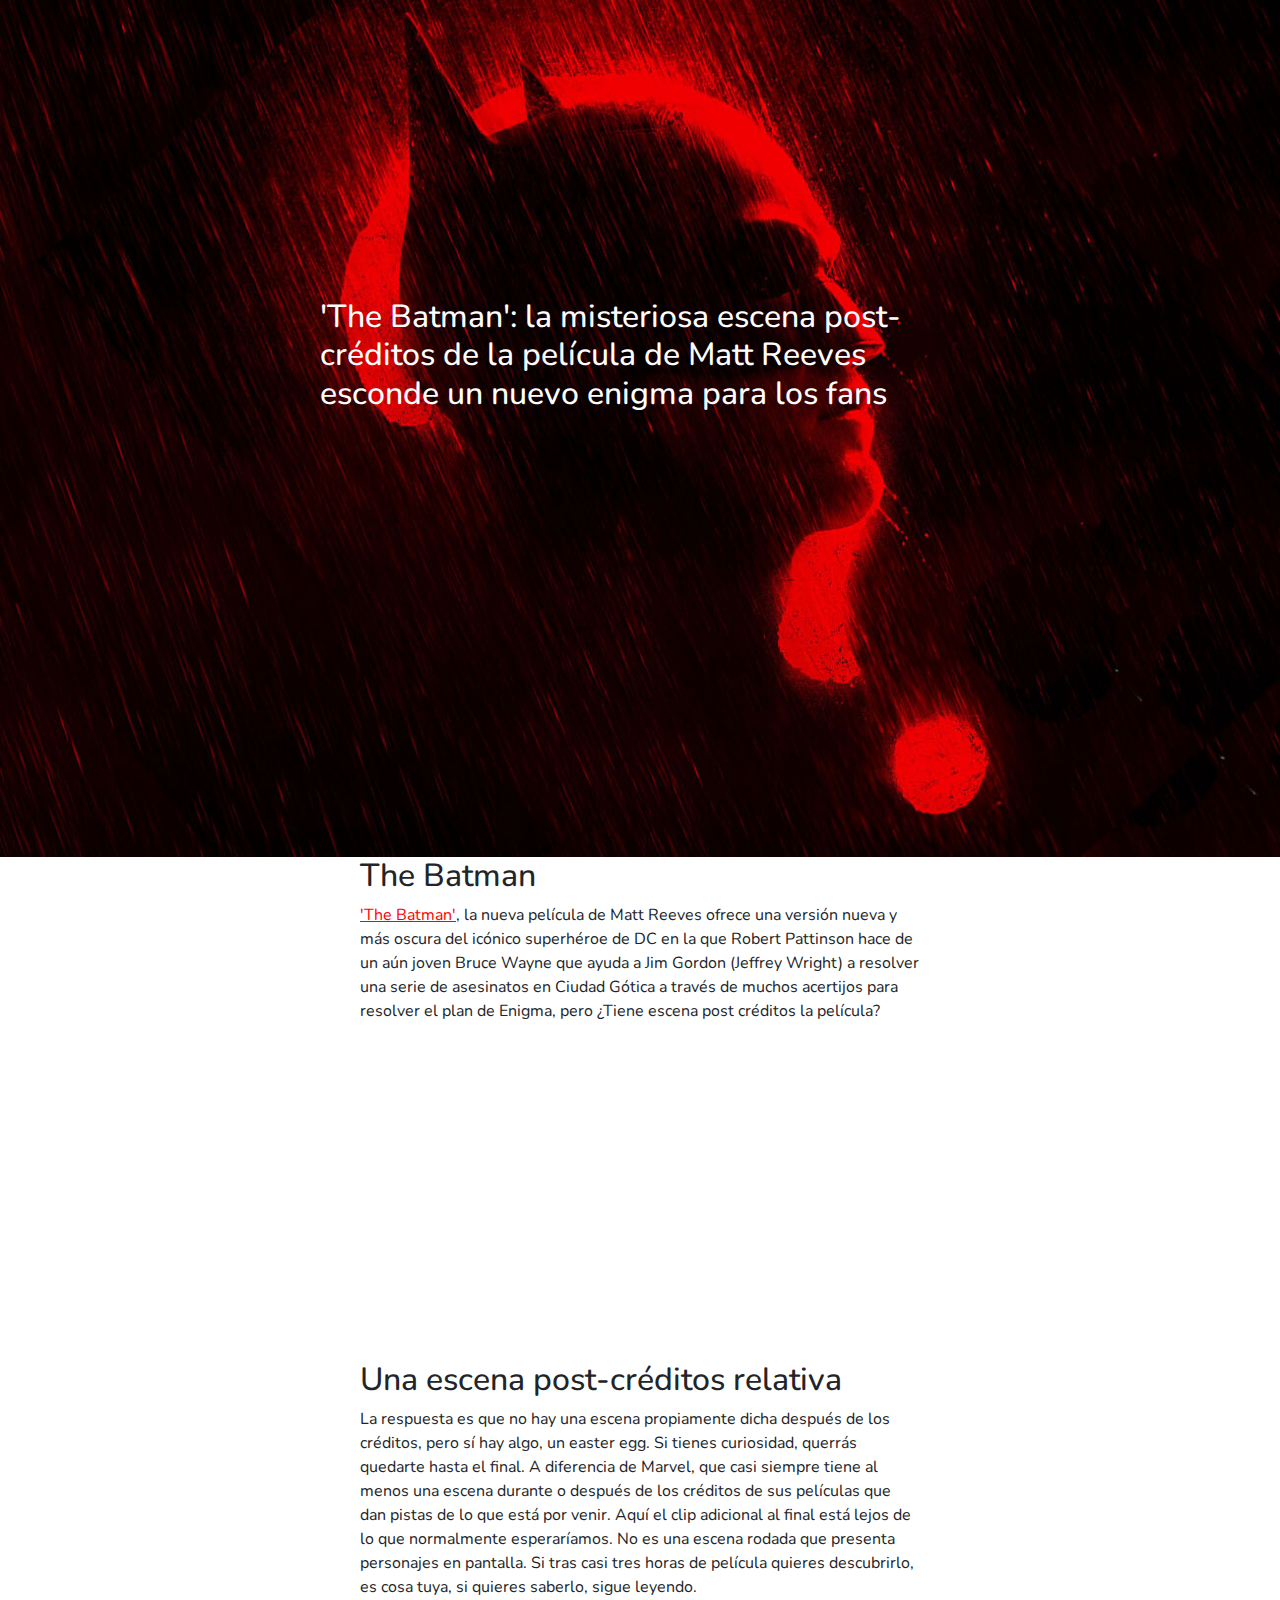
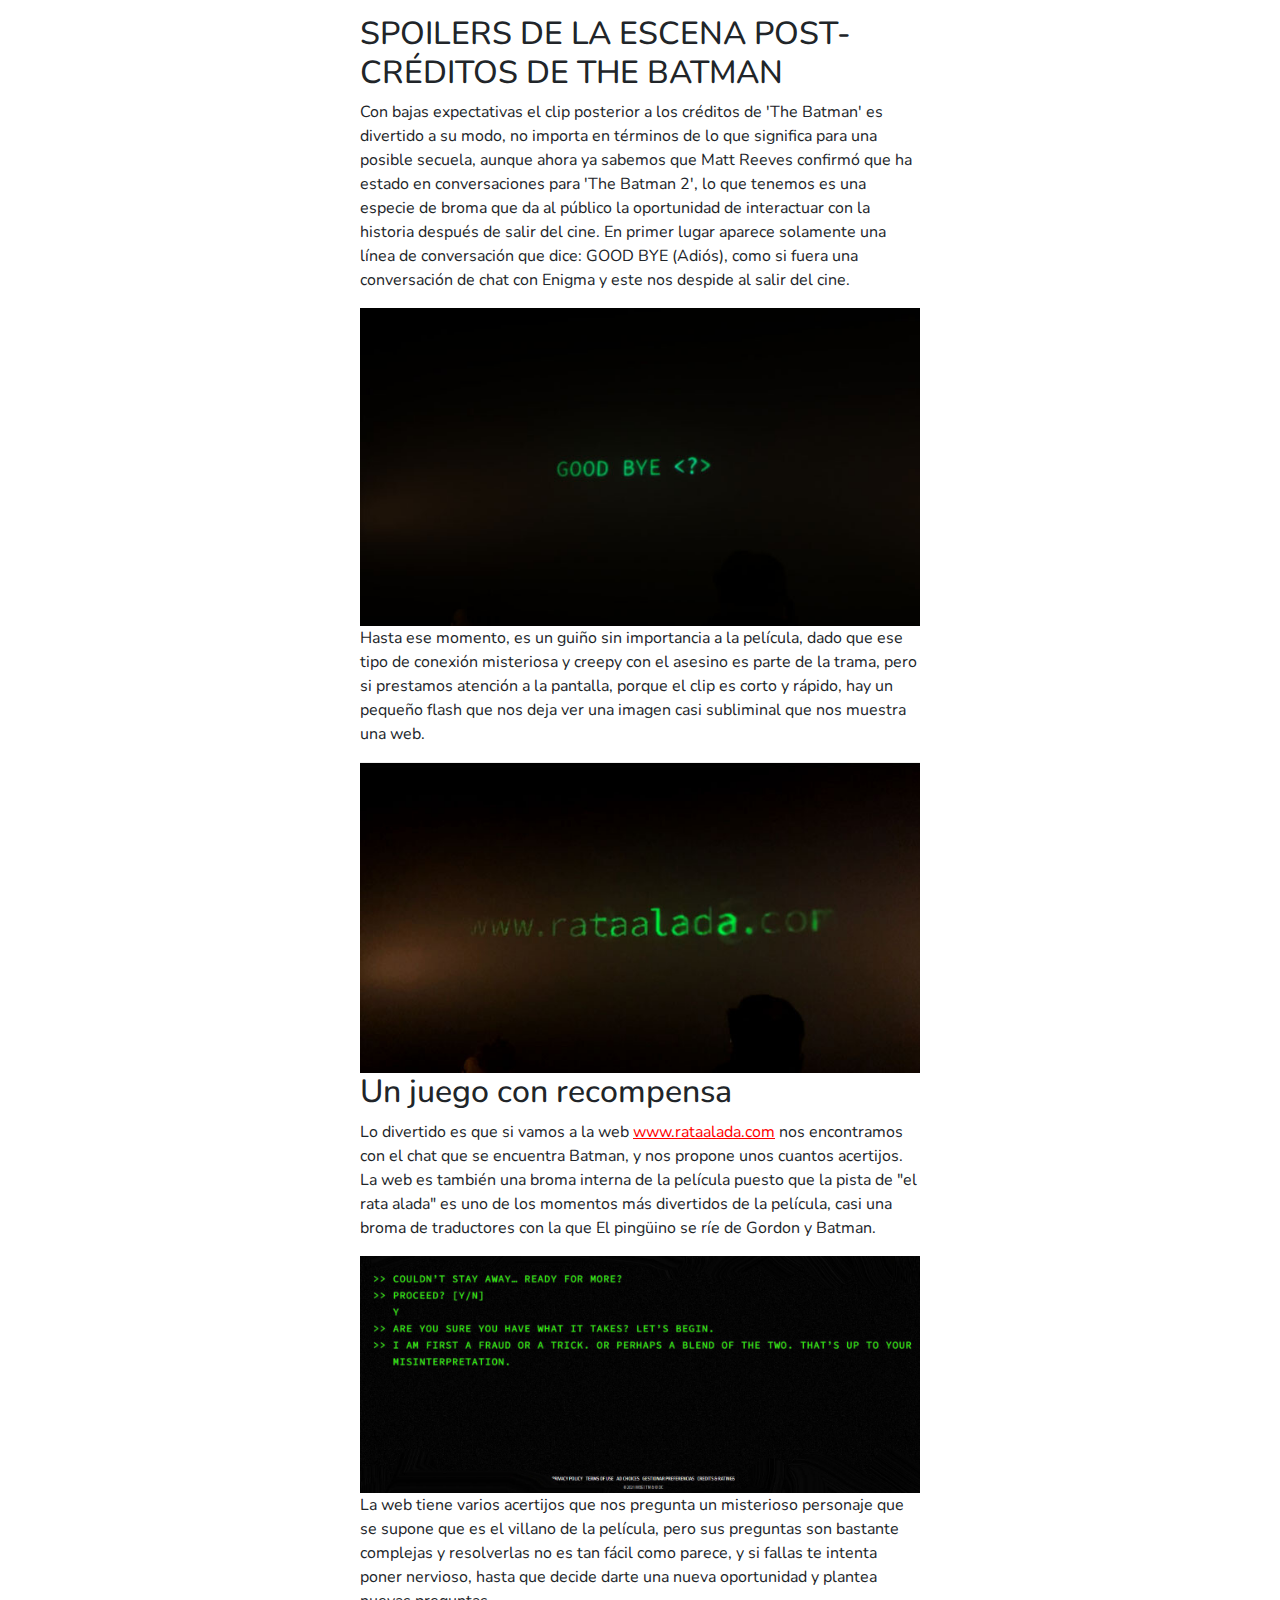
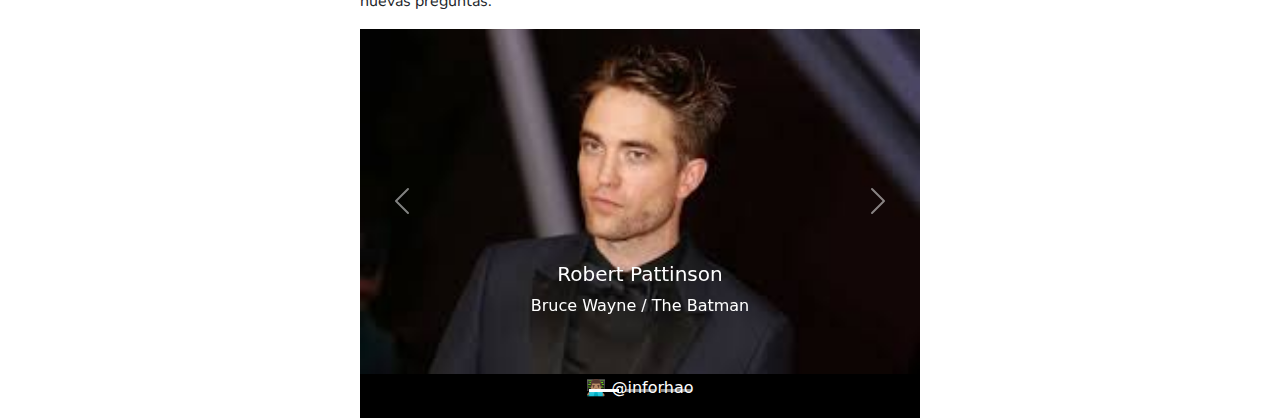
<file: index.html>
<!DOCTYPE html>
<html lang="en">
<head>
    <meta charset="UTF-8">
    <meta name="viewport" content="width=device-width, initial-scale=1.0">
    <title>The Batman</title>
    <link rel="icon" href="./img/icon.png" type="image/x-icon">   <!-- icono de la pagina web -->
    <link href="./estilo.css" rel="stylesheet" type="text/css">   <!-- para que se vinculo con el archivo css -->
    <style>         
      @import url('https://fonts.googleapis.com/css2?family=Bebas+Neue&family=Chakra+Petch:ital,wght@0,300;0,400;0,500;0,600;0,700;1,300;1,400;1,500;1,600;1,700&family=Honk:MORF,SHLN@5,66.7&family=Nunito:ital,wght@0,200..1000;1,200..1000&family=Permanent+Marker&display=swap');
      </style>          <!-- Estilos de letras de Google Fonts -->
    <link href="https://cdn.jsdelivr.net/npm/bootstrap@5.3.3/dist/css/bootstrap.min.css" rel="stylesheet" integrity="sha384-QWTKZyjpPEjISv5WaRU9OFeRpok6YctnYmDr5pNlyT2bRjXh0JMhjY6hW+ALEwIH" crossorigin="anonymous">
  </head>                     <!-- Bootstrap. carrousel -->
</head>
<body>
  
    <div class="imgfondo">
      <img src="./img/header_background.jpeg" alt="img fondo" width="100%">   <!-- para poner imagen -->
      <div class="texto-encima">
        <h2 class="letras">'The Batman': la misteriosa escena post-créditos de la película de Matt Reeves esconde un nuevo enigma para los fans</h2>
      </div>
  <div class="todo">
    <div class="letras">
      <h2>The Batman</h2>               <!-- href para poner enlace de web     target="_blank" para que se abra una pagina nueva -->
      <p><a href="https://www.imdb.com/title/tt1877830/" target="_blank" class="link">'The Batman'</a>, la nueva película de Matt Reeves ofrece una versión nueva y más oscura del icónico superhéroe de DC en la que Robert Pattinson hace de un aún joven Bruce Wayne que ayuda a Jim Gordon (Jeffrey Wright) a resolver una serie de asesinatos en Ciudad Gótica a través de muchos acertijos para resolver el plan de Enigma, pero ¿Tiene escena post créditos la película?</p>
    </div>

    <iframe width="560" height="315" src="https://www.youtube.com/embed/IqRRLA6pZvo?si=Hm6MRx3tjzgbMMtn" title="YouTube video player" frameborder="0" allow="accelerometer; autoplay; clipboard-write; encrypted-media; gyroscope; picture-in-picture; web-share" referrerpolicy="strict-origin-when-cross-origin" allowfullscreen></iframe>

    <div class="letras">
      <h2>Una escena post-créditos relativa</h2>
      <p>La respuesta es que no hay una escena propiamente dicha después de los créditos, pero sí hay algo, un easter egg. Si tienes curiosidad, querrás quedarte hasta el final. A diferencia de Marvel, que casi siempre tiene al menos una escena durante o después de los créditos de sus películas que dan pistas de lo que está por venir. Aquí el clip adicional al final está lejos de lo que normalmente esperaríamos. No es una escena rodada que presenta personajes en pantalla. Si tras casi tres horas de película quieres descubrirlo, es cosa tuya, si quieres saberlo, sigue leyendo.</p>
      <h2>SPOILERS DE LA ESCENA POST-CRÉDITOS DE THE BATMAN</h2>
      <p>Con bajas expectativas el clip posterior a los créditos de 'The Batman' es divertido a su modo, no importa en términos de lo que significa para una posible secuela, aunque ahora ya sabemos que Matt Reeves confirmó que ha estado en conversaciones para 'The Batman 2', lo que tenemos es una especie de broma que da al público la oportunidad de interactuar con la historia después de salir del cine. En primer lugar aparece solamente una línea de conversación que dice: GOOD BYE (Adiós), como si fuera una conversación de chat con Enigma y este nos despide al salir del cine.</p>
        <img src="./img/img_1.jpeg" alt="img 1">
      <p>Hasta ese momento, es un guiño sin importancia a la película, dado que ese tipo de conexión misteriosa y creepy con el asesino es parte de la trama, pero si prestamos atención a la pantalla, porque el clip es corto y rápido, hay un pequeño flash que nos deja ver una imagen casi subliminal que nos muestra una web.</p>
        <img src="./img/img_2.jpeg" alt="img 2">
      <h2>Un juego con recompensa</h2>
        <p>Lo divertido es que si vamos a la web <a href="https://www.rataalada.com/" target="_blank" class="link">www.rataalada.com</a> nos encontramos con el chat que se encuentra Batman, y nos propone unos cuantos acertijos. La web es también una broma interna de la película puesto que la pista de "el rata alada" es uno de los momentos más divertidos de la película, casi una broma de traductores con la que El pingüino se ríe de Gordon y Batman.</p>
        <img src="./img/img_3.jpeg" alt="img 3">
      <p>La web tiene varios acertijos que nos pregunta un misterioso personaje que se supone que es el villano de la película, pero sus preguntas son bastante complejas y resolverlas no es tan fácil como parece, y si fallas te intenta poner nervioso, hasta que decide darte una nueva oportunidad y plantea nuevas preguntas.</p>
    </div>
    
    <div id="carouselExampleCaptions" class="carousel slide">
      <div class="carousel-indicators">
        <button type="button" data-bs-target="#carouselExampleCaptions" data-bs-slide-to="0" class="active" aria-current="true" aria-label="Slide 1"></button>
        <button type="button" data-bs-target="#carouselExampleCaptions" data-bs-slide-to="1" aria-label="Slide 2"></button>
        <button type="button" data-bs-target="#carouselExampleCaptions" data-bs-slide-to="2" aria-label="Slide 3"></button>
      </div>
      <div class="carousel-inner">
        <div class="carousel-item active">
          <img src="./img/Robert Pattinson.jpg" class="d-block w-100" alt="Robert Pattinson">
          <div class="carousel-caption d-none d-md-block">
            <h5>Robert Pattinson</h5>
            <p>Bruce Wayne / The Batman</p>
          </div>
        </div>
        <div class="carousel-item">
          <img src="./img/zoe.jpg" class="d-block w-100" alt="Zoë Kravitz">
          <div class="carousel-caption d-none d-md-block">
            <h5>Zoë Kravitz</h5>
            <p>Selina Kyle</p>
          </div>
        </div>
        <div class="carousel-item">
          <img src="./img/Jeffrey Wright.jpg" class="d-block w-100" alt="Jeffrey Wright">
          <div class="carousel-caption d-none d-md-block">
            <h5>Jeffrey Wright</h5>
            <p>Lt. James Gordon</p>
        </div>
      </div>
      <button class="carousel-control-prev" type="button" data-bs-target="#carouselExampleCaptions" data-bs-slide="prev">
        <span class="carousel-control-prev-icon" aria-hidden="true"></span>
        <span class="visually-hidden">Previous</span>
      </button>
      <button class="carousel-control-next" type="button" data-bs-target="#carouselExampleCaptions" data-bs-slide="next">
        <span class="carousel-control-next-icon" aria-hidden="true"></span>
        <span class="visually-hidden">Next</span>
      </button>
    </div>
    
    <script src="https://cdn.jsdelivr.net/npm/@popperjs/core@2.11.8/dist/umd/popper.min.js" integrity="sha384-I7E8VVD/ismYTF4hNIPjVp/Zjvgyol6VFvRkX/vR+Vc4jQkC+hVqc2pM8ODewa9r" crossorigin="anonymous"></script>
    <script src="https://cdn.jsdelivr.net/npm/bootstrap@5.3.3/dist/js/bootstrap.min.js" integrity="sha384-0pUGZvbkm6XF6gxjEnlmuGrJXVbNuzT9qBBavbLwCsOGabYfZo0T0to5eqruptLy" crossorigin="anonymous"></script>
    <!-- Bootstrap. carrousel -->


    <footer class="texto-fondo">  
      <p>👨🏽‍💻 @inforhao</p>             <!-- pie de pagina -->
    </footer>
  </div>
</body>
</html>
</file>
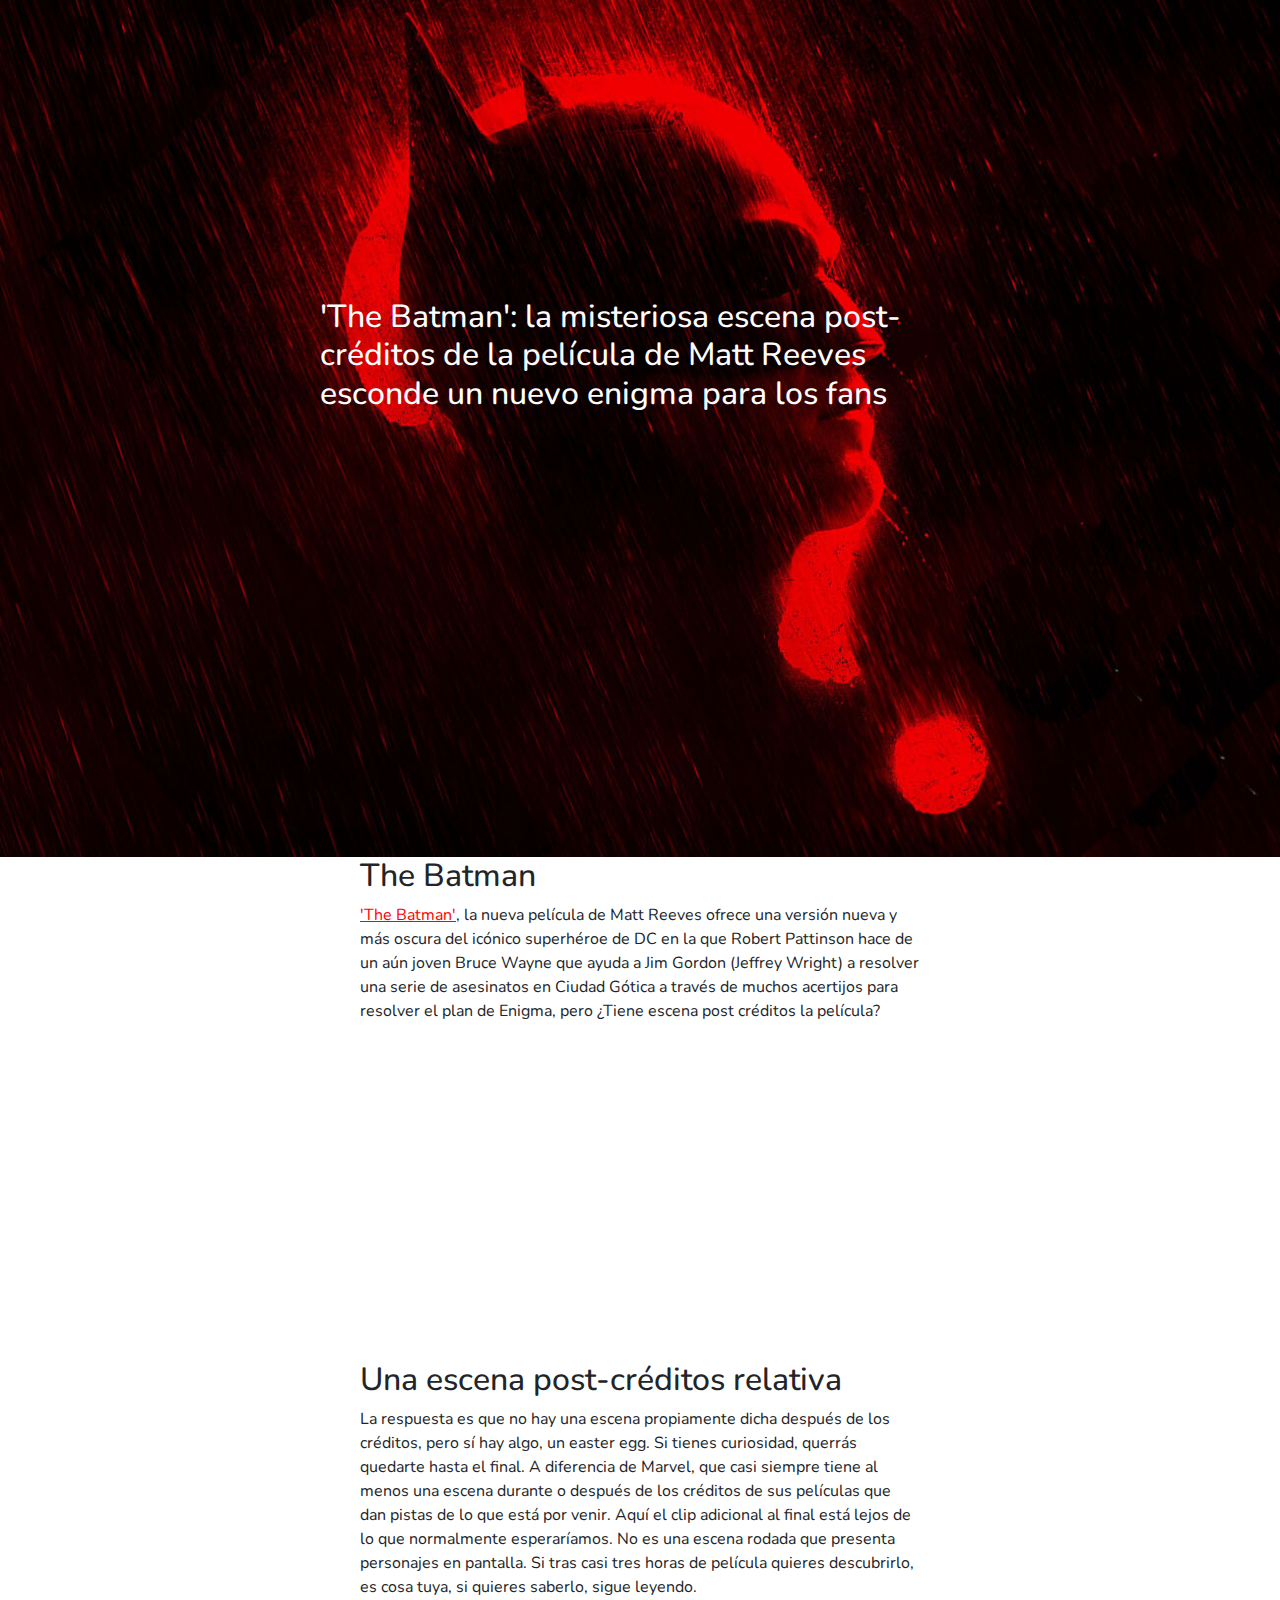
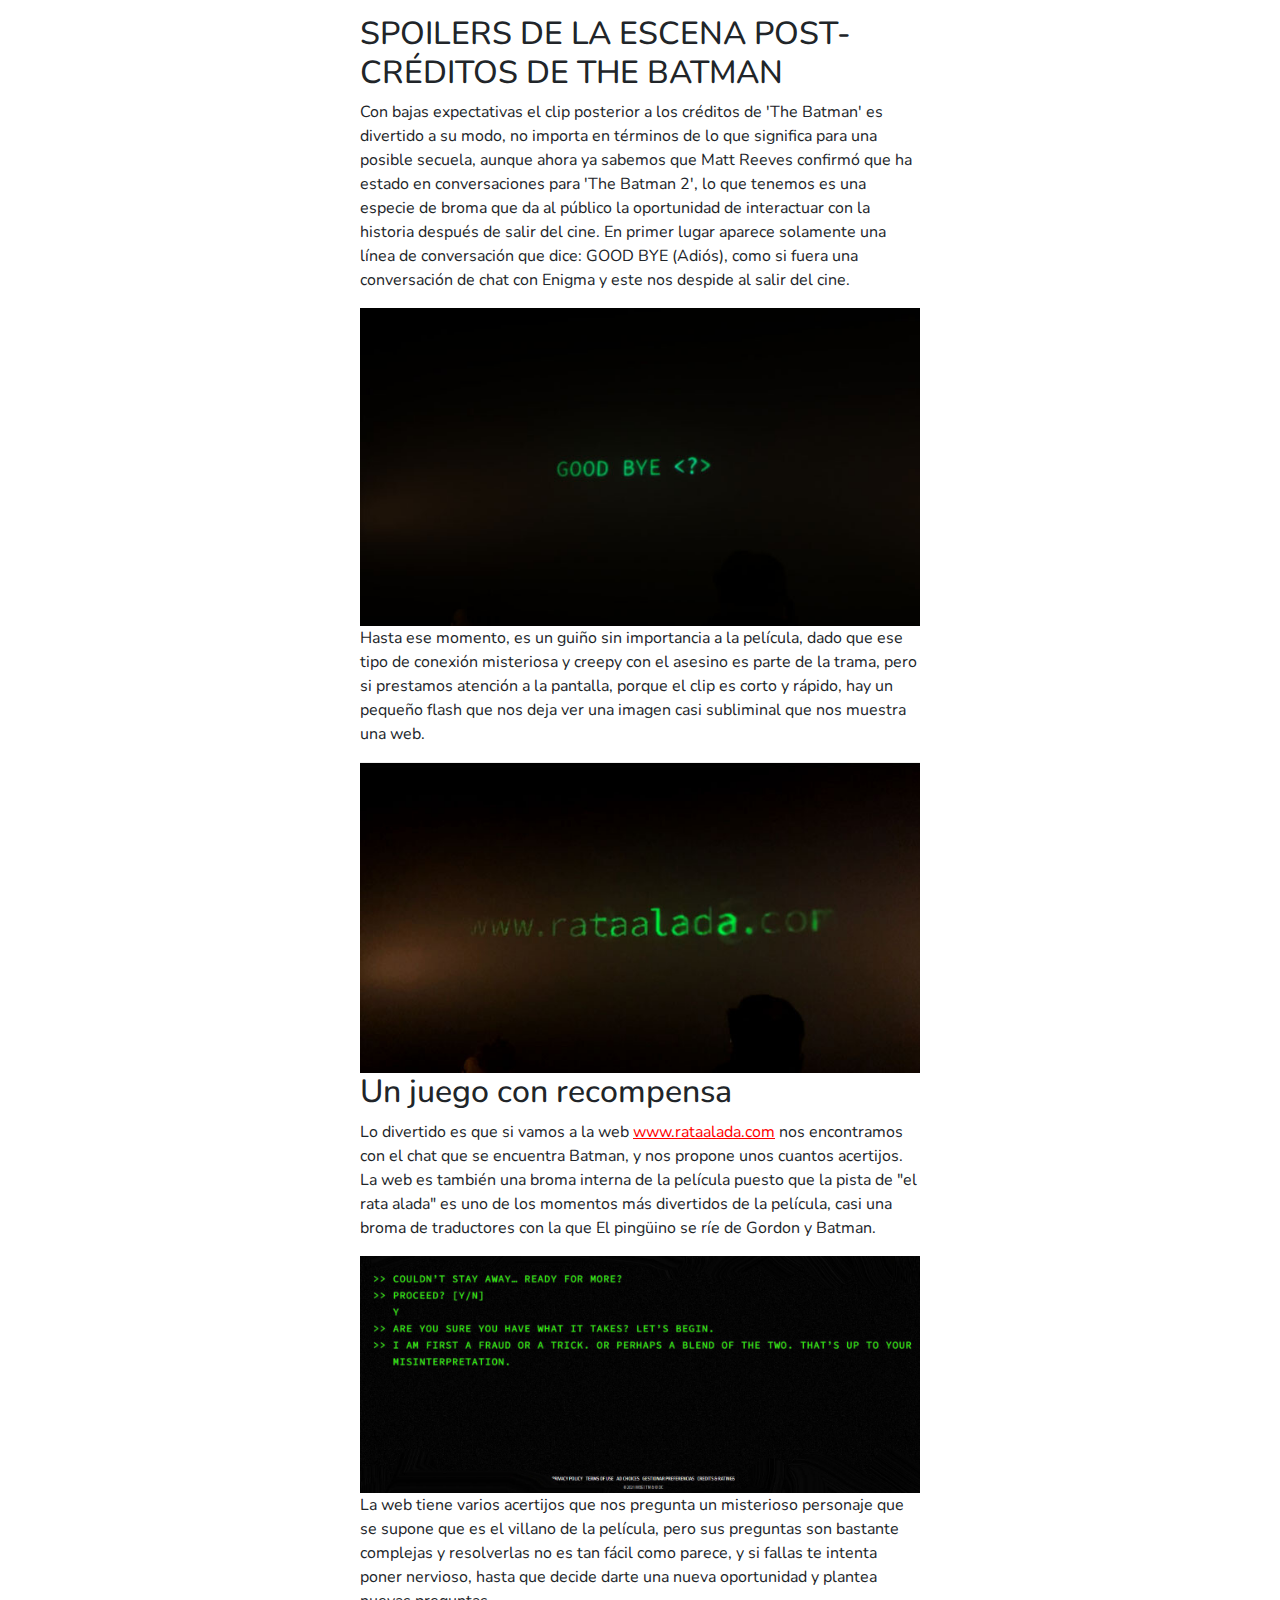
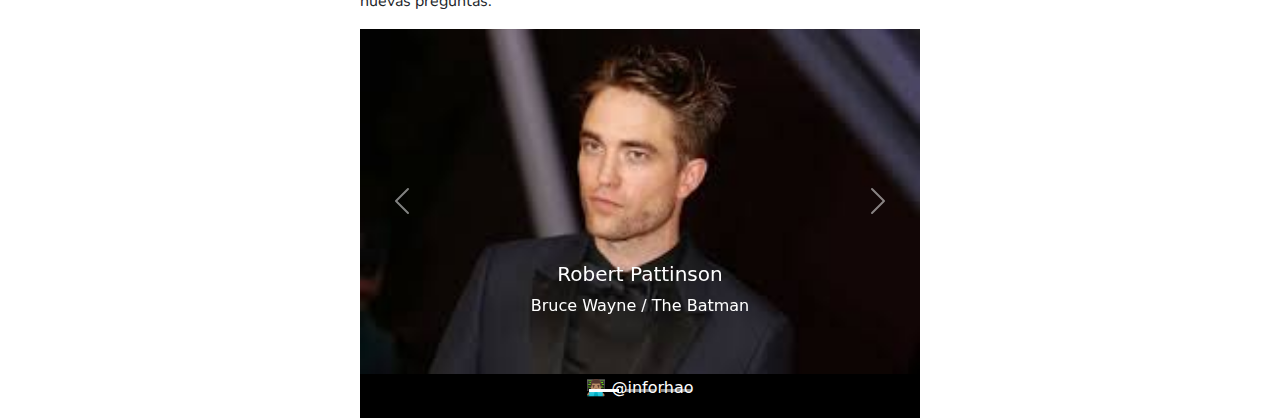
<file: The Batman.html>
<!DOCTYPE html>
<html lang="en">
<head>
    <meta charset="UTF-8">
    <meta name="viewport" content="width=device-width, initial-scale=1.0">
    <title>The Batman</title>
    <link rel="icon" href="./img/icon.png" type="image/x-icon">   <!-- icono de la pagina web -->
    <link href="./estilo.css" rel="stylesheet" type="text/css">   <!-- para que se vinculo con el archivo css -->
    <style>         
      @import url('https://fonts.googleapis.com/css2?family=Bebas+Neue&family=Chakra+Petch:ital,wght@0,300;0,400;0,500;0,600;0,700;1,300;1,400;1,500;1,600;1,700&family=Honk:MORF,SHLN@5,66.7&family=Nunito:ital,wght@0,200..1000;1,200..1000&family=Permanent+Marker&display=swap');
      </style>          <!-- Estilos de letras de Google Fonts -->
    <link href="https://cdn.jsdelivr.net/npm/bootstrap@5.3.3/dist/css/bootstrap.min.css" rel="stylesheet" integrity="sha384-QWTKZyjpPEjISv5WaRU9OFeRpok6YctnYmDr5pNlyT2bRjXh0JMhjY6hW+ALEwIH" crossorigin="anonymous">
  </head>
</head>
<body>
  
    <div class="imgfondo">
      <img src="./img/header_background.jpeg" alt="img fondo" width="100%">   <!-- para poner imagen -->
      <div class="texto-encima">
        <h2 class="letras">'The Batman': la misteriosa escena post-créditos de la película de Matt Reeves esconde un nuevo enigma para los fans</h2>
      </div>
  <div class="todo">
    <div class="letras">
      <h2>The Batman</h2>               <!-- href para poner enlace de web     target="_blank" para que se abra una pagina nueva -->
      <p><a href="https://www.imdb.com/title/tt1877830/" target="_blank" class="link">'The Batman'</a>, la nueva película de Matt Reeves ofrece una versión nueva y más oscura del icónico superhéroe de DC en la que Robert Pattinson hace de un aún joven Bruce Wayne que ayuda a Jim Gordon (Jeffrey Wright) a resolver una serie de asesinatos en Ciudad Gótica a través de muchos acertijos para resolver el plan de Enigma, pero ¿Tiene escena post créditos la película?</p>
    </div>

    <iframe width="560" height="315" src="https://www.youtube.com/embed/IqRRLA6pZvo?si=Hm6MRx3tjzgbMMtn" title="YouTube video player" frameborder="0" allow="accelerometer; autoplay; clipboard-write; encrypted-media; gyroscope; picture-in-picture; web-share" referrerpolicy="strict-origin-when-cross-origin" allowfullscreen></iframe>

    <div class="letras">
      <h2>Una escena post-créditos relativa</h2>
      <p>La respuesta es que no hay una escena propiamente dicha después de los créditos, pero sí hay algo, un easter egg. Si tienes curiosidad, querrás quedarte hasta el final. A diferencia de Marvel, que casi siempre tiene al menos una escena durante o después de los créditos de sus películas que dan pistas de lo que está por venir. Aquí el clip adicional al final está lejos de lo que normalmente esperaríamos. No es una escena rodada que presenta personajes en pantalla. Si tras casi tres horas de película quieres descubrirlo, es cosa tuya, si quieres saberlo, sigue leyendo.</p>
      <h2>SPOILERS DE LA ESCENA POST-CRÉDITOS DE THE BATMAN</h2>
      <p>Con bajas expectativas el clip posterior a los créditos de 'The Batman' es divertido a su modo, no importa en términos de lo que significa para una posible secuela, aunque ahora ya sabemos que Matt Reeves confirmó que ha estado en conversaciones para 'The Batman 2', lo que tenemos es una especie de broma que da al público la oportunidad de interactuar con la historia después de salir del cine. En primer lugar aparece solamente una línea de conversación que dice: GOOD BYE (Adiós), como si fuera una conversación de chat con Enigma y este nos despide al salir del cine.</p>
        <img src="./img/img_1.jpeg" alt="img 1">
      <p>Hasta ese momento, es un guiño sin importancia a la película, dado que ese tipo de conexión misteriosa y creepy con el asesino es parte de la trama, pero si prestamos atención a la pantalla, porque el clip es corto y rápido, hay un pequeño flash que nos deja ver una imagen casi subliminal que nos muestra una web.</p>
        <img src="./img/img_2.jpeg" alt="img 2">
      <h2>Un juego con recompensa</h2>
        <p>Lo divertido es que si vamos a la web <a href="https://www.rataalada.com/" target="_blank" class="link">www.rataalada.com</a> nos encontramos con el chat que se encuentra Batman, y nos propone unos cuantos acertijos. La web es también una broma interna de la película puesto que la pista de "el rata alada" es uno de los momentos más divertidos de la película, casi una broma de traductores con la que El pingüino se ríe de Gordon y Batman.</p>
        <img src="./img/img_3.jpeg" alt="img 3">
      <p>La web tiene varios acertijos que nos pregunta un misterioso personaje que se supone que es el villano de la película, pero sus preguntas son bastante complejas y resolverlas no es tan fácil como parece, y si fallas te intenta poner nervioso, hasta que decide darte una nueva oportunidad y plantea nuevas preguntas.</p>
    </div>
    
    <div id="carouselExampleCaptions" class="carousel slide">
      <div class="carousel-indicators">
        <button type="button" data-bs-target="#carouselExampleCaptions" data-bs-slide-to="0" class="active" aria-current="true" aria-label="Slide 1"></button>
        <button type="button" data-bs-target="#carouselExampleCaptions" data-bs-slide-to="1" aria-label="Slide 2"></button>
        <button type="button" data-bs-target="#carouselExampleCaptions" data-bs-slide-to="2" aria-label="Slide 3"></button>
      </div>
      <div class="carousel-inner">
        <div class="carousel-item active">
          <img src="./img/Robert Pattinson.jpg" class="d-block w-100" alt="Robert Pattinson">
          <div class="carousel-caption d-none d-md-block">
            <h5>Robert Pattinson</h5>
            <p>Bruce Wayne / The Batman</p>
          </div>
        </div>
        <div class="carousel-item">
          <img src="./img/zoe.jpg" class="d-block w-100" alt="Zoë Kravitz">
          <div class="carousel-caption d-none d-md-block">
            <h5>Zoë Kravitz</h5>
            <p>Selina Kyle</p>
          </div>
        </div>
        <div class="carousel-item">
          <img src="./img/Jeffrey Wright.jpg" class="d-block w-100" alt="Jeffrey Wright">
          <div class="carousel-caption d-none d-md-block">
            <h5>Jeffrey Wright</h5>
            <p>Lt. James Gordon</p>
        </div>
      </div>
      <button class="carousel-control-prev" type="button" data-bs-target="#carouselExampleCaptions" data-bs-slide="prev">
        <span class="carousel-control-prev-icon" aria-hidden="true"></span>
        <span class="visually-hidden">Previous</span>
      </button>
      <button class="carousel-control-next" type="button" data-bs-target="#carouselExampleCaptions" data-bs-slide="next">
        <span class="carousel-control-next-icon" aria-hidden="true"></span>
        <span class="visually-hidden">Next</span>
      </button>
    </div>
    
    <script src="https://cdn.jsdelivr.net/npm/@popperjs/core@2.11.8/dist/umd/popper.min.js" integrity="sha384-I7E8VVD/ismYTF4hNIPjVp/Zjvgyol6VFvRkX/vR+Vc4jQkC+hVqc2pM8ODewa9r" crossorigin="anonymous"></script>
    <script src="https://cdn.jsdelivr.net/npm/bootstrap@5.3.3/dist/js/bootstrap.min.js" integrity="sha384-0pUGZvbkm6XF6gxjEnlmuGrJXVbNuzT9qBBavbLwCsOGabYfZo0T0to5eqruptLy" crossorigin="anonymous"></script>
    


    <footer class="texto-fondo">  
      <p>👨🏽‍💻 @inforhao</p>             <!-- pie de pagina -->
    </footer>
  </div>
</body>
</html>
</file>
<file: estilo.css>
.todo {
    max-width: 560px; /* Ancho máximo del contenedor */
    margin: 0 auto; /* Centra horizontalmente el contenedor */
  }
  
  .todo img {
    max-width: 560px; /* Ancho máximo del contenedor */
    margin: 0 auto; /* Centra horizontalmente el contenedor */
    display: block; /* Convierte la imagen en un bloque */
    margin: 0 auto; /* Centra horizontalmente la imagen */
    max-width: 100%; /* La imagen se ajusta al ancho del contenedor */
    height: auto; /* Mantiene la proporción de la imagen */
  }

  .cabecera-imagen {
    width: 100%;
    height: 100%; /* Esto mantendrá la proporción de la imagen */
}

  .imgfondo {
    width: 100%;
    height: 100%;
    object-fit: cover;
  }
  
  .texto-encima {
    position: absolute;
    top: 40%;   /* Distancia desde la parte superior del contenedor */
    left: 50%;    /* Coloca el elemento en el centro  */
    transform: translate(-50%, -50%);
    color: white;  /* Para poner color  */     
  }

  .texto-fondo {
    background-color: black; /* Color del fondo */
    color: white; /* Color del texto */
    padding: 2px; /* Espaciado interno para el texto */
    text-align: center; /* centrar texto */
  }

  .letras{
    font-family: "Nunito", sans-serif;
    font-optical-sizing: auto;
    font-weight: <weight>;
    font-style: normal;
  }

  .link {
    color: red;
  }
</file>
